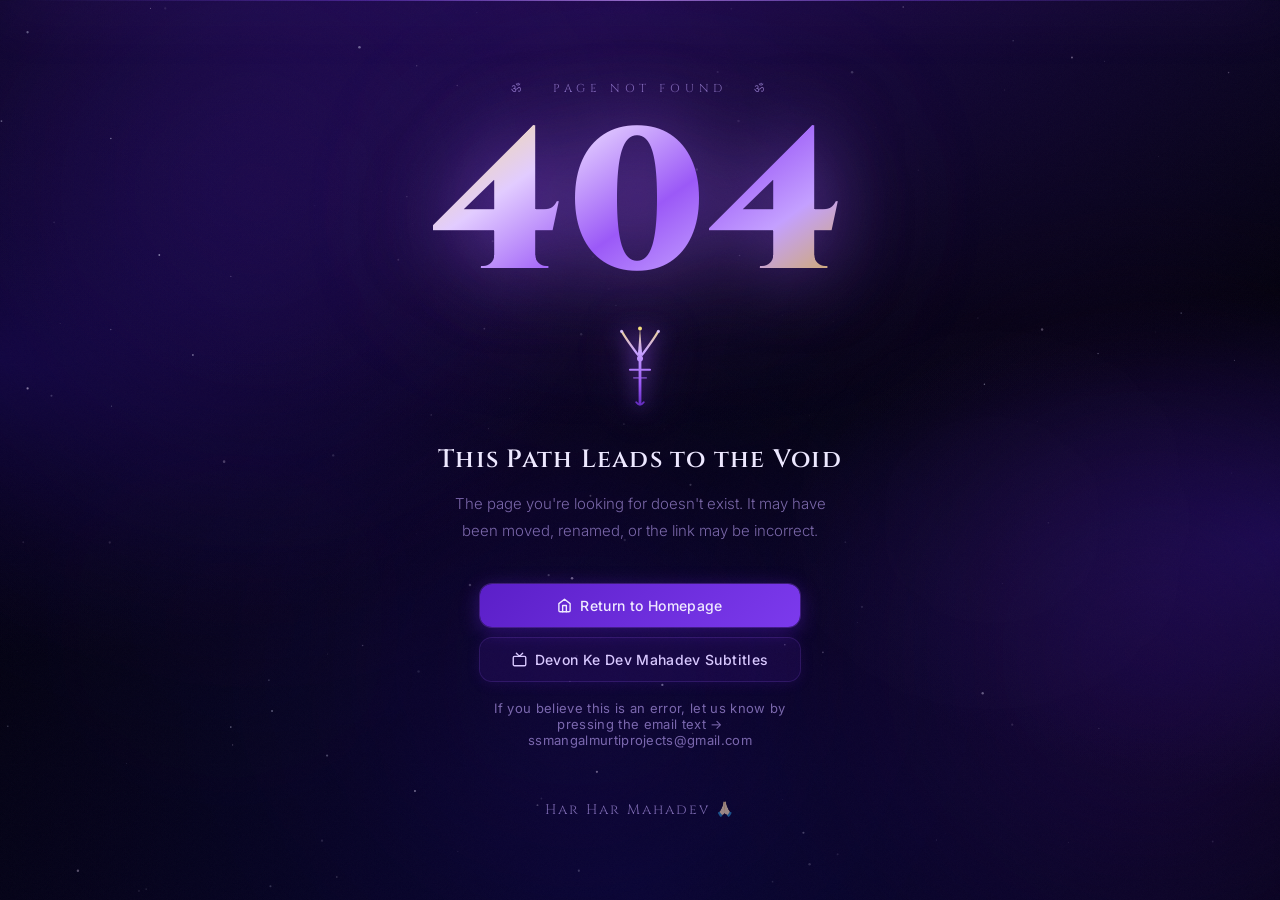
<file: error404.html>
<!DOCTYPE html>
<html lang="en">
<head>
  <meta charset="UTF-8">
  <meta name="viewport" content="width=device-width, initial-scale=1.0">
  <title>404 — Page Not Found · Alaukik Gyan Bhandar</title>
  <meta name="robots" content="noindex">

  <link rel="preconnect" href="https://fonts.googleapis.com">
  <link rel="preconnect" href="https://fonts.gstatic.com" crossorigin>
  <link href="https://fonts.googleapis.com/css2?family=Cinzel:wght@400;600;900&family=Inter:wght@300;400;500&display=swap" rel="stylesheet">

  <style>
    /* ─────────────────────────────────────────
       RESET
    ───────────────────────────────────────── */
    *, *::before, *::after { margin: 0; padding: 0; box-sizing: border-box; }

    /* ─────────────────────────────────────────
       TOKENS  (exact divine_bg palette)
    ───────────────────────────────────────── */
    :root {
      --void:        #02010a;
      --navy-deep:   #06051a;
      --navy:        #0b0a2e;
      --purple-dark: #1a0a42;
      --purple:      #2d0f6b;
      --violet:      #5b1fc8;
      --violet-sat:  #7c3aed;
      --glow:        #9b59f7;
      --gold:        #d4af37;
      --gold-light:  #f5df80;
      --text-main:   #ede8ff;
      --text-muted:  rgba(195, 168, 255, 0.60);
    }

    html, body {
      width: 100%; min-height: 100vh; min-height: 100dvh;
      background: var(--void);
      overflow-x: hidden; overflow-y: auto;
      font-family: 'Inter', system-ui, sans-serif;
      -webkit-font-smoothing: antialiased;
    }

    /* ─────────────────────────────────────────
       BACKGROUND SYSTEM  (verbatim divine_bg)
    ───────────────────────────────────────── */
    .bg-root {
      position: fixed; inset: 0; z-index: 0; overflow: hidden;
    }

    .bg-base {
      position: absolute; inset: 0;
      background:
        radial-gradient(ellipse 120% 80% at 50% 0%,    #1a0845 0%, transparent 60%),
        radial-gradient(ellipse 80%  60% at 0%   40%,  #0d0535 0%, transparent 55%),
        radial-gradient(ellipse 70%  50% at 100% 60%,  #120840 0%, transparent 55%),
        radial-gradient(ellipse 100% 100% at 50% 100%, #080530 0%, transparent 70%),
        linear-gradient(175deg, #06051a 0%, #02010a 40%, #04020f 100%);
    }

    .nebula {
      position: absolute; border-radius: 50%;
      filter: blur(80px); mix-blend-mode: screen;
      will-change: transform, opacity;
    }
    .nebula-1 {
      width: 70vw; height: 70vw; top: -20vw; left: -15vw;
      background: radial-gradient(circle, rgba(88,28,220,.22) 0%, rgba(50,10,140,.10) 50%, transparent 75%);
      animation: nebula-drift-1 28s ease-in-out infinite;
    }
    .nebula-2 {
      width: 60vw; height: 60vw; top: 30vh; right: -20vw;
      background: radial-gradient(circle, rgba(110,20,200,.18) 0%, rgba(60,5,120,.08) 55%, transparent 78%);
      animation: nebula-drift-2 35s ease-in-out infinite;
    }
    .nebula-3 {
      width: 50vw; height: 50vw; bottom: -10vh; left: 20vw;
      background: radial-gradient(circle, rgba(70,10,170,.15) 0%, rgba(30,5,90,.06) 55%, transparent 80%);
      animation: nebula-drift-3 42s ease-in-out infinite;
    }

    .lumi { position: absolute; border-radius: 50%; filter: blur(100px); pointer-events: none; }
    .lumi-1 {
      width: 40vw; height: 25vw; top: 5vh; left: 50%; transform: translateX(-50%);
      background: radial-gradient(ellipse, rgba(255,255,255,.055) 0%, rgba(200,180,255,.02) 50%, transparent 75%);
      animation: lumi-pulse 18s ease-in-out infinite;
    }
    .lumi-2 {
      width: 25vw; height: 18vw; top: 45vh; right: 10vw;
      background: radial-gradient(ellipse, rgba(255,255,255,.04) 0%, transparent 70%);
      animation: lumi-pulse 24s ease-in-out infinite reverse;
    }
    .lumi-3 {
      width: 20vw; height: 15vw; bottom: 20vh; left: 8vw;
      background: radial-gradient(ellipse, rgba(200,160,255,.05) 0%, transparent 70%);
      animation: lumi-pulse 20s ease-in-out infinite 5s;
    }

    .bg-grain {
      position: absolute; inset: 0; opacity: .028; pointer-events: none;
      background-image: url("data:image/svg+xml,%3Csvg viewBox='0 0 512 512' xmlns='http://www.w3.org/2000/svg'%3E%3Cfilter id='n'%3E%3CfeTurbulence type='fractalNoise' baseFrequency='0.75' numOctaves='4' stitchTiles='stitch'/%3E%3C/filter%3E%3Crect width='100%25' height='100%25' filter='url(%23n)'/%3E%3C/svg%3E");
      background-size: 200px 200px;
    }

    .bg-seam {
      position: absolute; top: 0; left: 0; right: 0; height: 1px;
      background: linear-gradient(90deg, transparent 0%, rgba(140,80,255,.4) 30%, rgba(200,150,255,.7) 50%, rgba(140,80,255,.4) 70%, transparent 100%);
      box-shadow: 0 0 60px 8px rgba(160,80,255,.15);
    }

    /* ─────────────────────────────────────────
       STAR CANVAS
    ───────────────────────────────────────── */
    #star-canvas {
      position: fixed; inset: 0; z-index: 1; pointer-events: none;
    }

    /* ─────────────────────────────────────────
       PAGE SHELL
    ───────────────────────────────────────── */
    .page-404 {
      position: relative; z-index: 2;
      min-height: 100vh; min-height: 100dvh; width: 100%;
      display: flex; align-items: center; justify-content: center;
      padding: 40px 24px;
    }

    /* ─────────────────────────────────────────
       CONTENT BLOCK
    ───────────────────────────────────────── */
    .c-wrap {
      display: flex; flex-direction: column; align-items: center;
      text-align: center; max-width: 600px; width: 100%;
      opacity: 0; transform: translateY(30px);
      transition:
        opacity  .9s cubic-bezier(.16, 1, .3, 1),
        transform .9s cubic-bezier(.16, 1, .3, 1);
    }
    .c-wrap.visible { opacity: 1; transform: translateY(0); }

    /* ─────────────────────────────────────────
       EYEBROW
    ───────────────────────────────────────── */
    .eyebrow {
      font-family: 'Cinzel', serif;
      font-size: clamp(9px, 1.5vw, 11.5px);
      font-weight: 400;
      letter-spacing: .42em;
      text-transform: uppercase;
      color: var(--text-muted);
      margin-bottom: 22px;
    }

    /* ─────────────────────────────────────────
       404 NUMBER  — signature element
    ───────────────────────────────────────── */
    .num404 {
      font-family: 'Cinzel', serif;
      font-size: clamp(88px, 20vw, 200px);
      font-weight: 900;
      line-height: .9;
      letter-spacing: .03em;
      /* Gold → violet gradient fill */
      background: linear-gradient(145deg,
        #f5df80 0%,
        #e2ccff 26%,
        #9b59f7 52%,
        #c4a0ff 74%,
        #d4af37 100%
      );
      -webkit-background-clip: text;
      background-clip: text;
      -webkit-text-fill-color: transparent;
      color: transparent;
      filter:
        drop-shadow(0 0 38px rgba(155, 89, 247, .50))
        drop-shadow(0 0 76px rgba(155, 89, 247, .20));
      animation: num-breathe 5.5s ease-in-out infinite;
      user-select: none;
      margin-bottom: 4px;
    }

    /* ─────────────────────────────────────────
       TRISHUL DIVIDER
    ───────────────────────────────────────── */
    .trishul-wrap {
      margin: 24px 0 28px;
      animation: trishul-pulse 4.5s ease-in-out infinite;
    }
    .trishul-wrap svg {
      width: clamp(30px, 5.2vw, 50px); height: auto;
      filter:
        drop-shadow(0 0 10px rgba(155, 89, 247, .95))
        drop-shadow(0 0 24px rgba(155, 89, 247, .38));
    }

    /* ─────────────────────────────────────────
       HEADING
    ───────────────────────────────────────── */
    .h-main {
      font-family: 'Cinzel', serif;
      font-size: clamp(16px, 2.8vw, 25px);
      font-weight: 600;
      letter-spacing: .05em;
      color: var(--text-main);
      line-height: 1.35;
      margin-bottom: 14px;
    }

    /* ─────────────────────────────────────────
       SUBTEXT
    ───────────────────────────────────────── */
    .sub {
      font-size: clamp(13px, 1.65vw, 15px);
      font-weight: 300;
      color: var(--text-muted);
      line-height: 1.8;
      max-width: 390px;
      margin-bottom: 40px;
    }

    /* ─────────────────────────────────────────
       ACTION BUTTONS
    ───────────────────────────────────────── */
    .actions {
      display: flex; flex-direction: column; gap: 11px;
      width: 100%; max-width: 320px;
      margin-bottom: 44px;
    }

    /* Shared base */
    .btn {
      display: inline-flex; align-items: center; justify-content: center; gap: 8px;
      padding: 13px 22px; border-radius: 12px;
      font-family: 'Inter', sans-serif;
      font-size: 14px; font-weight: 500;
      text-decoration: none; cursor: pointer;
      letter-spacing: .025em;
      transition:
        transform  .20s cubic-bezier(.34, 1.56, .64, 1),
        box-shadow .22s ease,
        background .22s ease,
        color      .22s ease;
    }
    .btn:hover  { transform: translateY(-2px) scale(1.025); }
    .btn:active { transform: translateY(0)    scale(.975); }

    /* Primary — solid violet */
    .btn-primary {
      background: linear-gradient(135deg, var(--violet) 0%, var(--violet-sat) 100%);
      color: #f0eaff;
      box-shadow: 0 4px 20px rgba(91, 31, 200, .48), 0 0 0 1px rgba(155, 89, 247, .32);
    }
    .btn-primary:hover {
      box-shadow: 0 8px 30px rgba(91, 31, 200, .64), 0 0 0 1px rgba(155, 89, 247, .52);
    }

    /* Secondary — glass */
    .btn-secondary {
      background: rgba(91, 31, 200, .14);
      color: #d8c8ff;
      box-shadow: 0 2px 14px rgba(91, 31, 200, .18), 0 0 0 1px rgba(155, 89, 247, .22);
    }
    .btn-secondary:hover {
      background: rgba(91, 31, 200, .26);
      box-shadow: 0 6px 22px rgba(91, 31, 200, .36), 0 0 0 1px rgba(155, 89, 247, .42);
    }

    /* Ghost — text link */
    .btn-ghost {
      background: transparent;
      color: var(--text-muted);
      font-size: 13px; font-weight: 400;
      padding: 8px 14px;
      box-shadow: none;
    }
    .btn-ghost:hover  { color: #c4a8ff; transform: none; }
    .btn-ghost:active { transform: none; }

    /* ─────────────────────────────────────────
       SIGNATURE
    ───────────────────────────────────────── */
    .signature {
      font-family: 'Cinzel', serif;
      font-size: clamp(12px, 1.7vw, 14px);
      font-weight: 400;
      letter-spacing: .14em;
      color: var(--text-muted);
    }

    /* ─────────────────────────────────────────
       KEYFRAMES
    ───────────────────────────────────────── */
    @keyframes nebula-drift-1 {
      0%   { transform: translate(0, 0)       scale(1);    }
      33%  { transform: translate(4vw, 3vh)   scale(1.05); }
      66%  { transform: translate(-2vw, 5vh)  scale(.97);  }
      100% { transform: translate(0, 0)       scale(1);    }
    }
    @keyframes nebula-drift-2 {
      0%   { transform: translate(0, 0)        scale(1);    }
      40%  { transform: translate(-5vw, -4vh)  scale(1.06); }
      70%  { transform: translate(3vw, 2vh)    scale(.96);  }
      100% { transform: translate(0, 0)        scale(1);    }
    }
    @keyframes nebula-drift-3 {
      0%   { transform: translate(0, 0)       scale(1);    }
      30%  { transform: translate(3vw, -3vh)  scale(1.04); }
      60%  { transform: translate(-4vw, 4vh)  scale(1.02); }
      100% { transform: translate(0, 0)       scale(1);    }
    }
    @keyframes lumi-pulse {
      0%, 100% { opacity: .7; }
      50%       { opacity: 1;  }
    }
    @keyframes num-breathe {
      0%, 100% {
        filter:
          drop-shadow(0 0 38px rgba(155, 89, 247, .50))
          drop-shadow(0 0 76px rgba(155, 89, 247, .20));
      }
      50% {
        filter:
          drop-shadow(0 0 58px rgba(155, 89, 247, .70))
          drop-shadow(0 0 100px rgba(155, 89, 247, .30))
          drop-shadow(0 0 20px rgba(212, 175, 55, .22));
      }
    }
    @keyframes trishul-pulse {
      0%, 100% { opacity: .88; }
      50%       { opacity: 1;   }
    }

    /* ─────────────────────────────────────────
       RESPONSIVE
    ───────────────────────────────────────── */
    @media (max-width: 480px) {
      .actions  { max-width: 100%; }
      .page-404 { padding: 32px 20px; }
    }

    /* ─────────────────────────────────────────
       REDUCED MOTION
    ───────────────────────────────────────── */
    @media (prefers-reduced-motion: reduce) {
      *, *::before, *::after {
        animation-duration: .01ms !important;
        transition-duration: .01ms !important;
      }
      .c-wrap { opacity: 1; transform: none; }
    }
  </style>
</head>
<body>

<!-- ══ BACKGROUND ══ -->
<div class="bg-root">
  <div class="bg-base"></div>
  <div class="nebula nebula-1"></div>
  <div class="nebula nebula-2"></div>
  <div class="nebula nebula-3"></div>
  <div class="lumi lumi-1"></div>
  <div class="lumi lumi-2"></div>
  <div class="lumi lumi-3"></div>
  <div class="bg-grain"></div>
  <div class="bg-seam"></div>
</div>

<!-- ══ STAR FIELD ══ -->
<canvas id="star-canvas" aria-hidden="true"></canvas>

<!-- ══ MAIN ══ -->
<main class="page-404">
  <div class="c-wrap" id="cWrap">

    <p class="eyebrow">ॐ &ensp; Page Not Found &ensp; ॐ</p>

    <h1 class="num404" aria-label="Error 404">404</h1>

    <!-- ══ TRISHUL (Shiva's trident) ══ -->
    <div class="trishul-wrap" aria-hidden="true">
      <svg viewBox="0 0 80 136" fill="none" xmlns="http://www.w3.org/2000/svg">
        <defs>
          <linearGradient id="tg" x1="40" y1="0" x2="40" y2="136" gradientUnits="userSpaceOnUse">
            <stop offset="0%"   stop-color="#f5df80"/>
            <stop offset="30%"  stop-color="#c8a4ff"/>
            <stop offset="68%"  stop-color="#9b59f7"/>
            <stop offset="100%" stop-color="#5520b0"/>
          </linearGradient>
        </defs>

        <!-- Center prong (filled spear) -->
        <path d="M40 4 L36.5 46 L40 52 L43.5 46 Z" fill="url(#tg)"/>

        <!-- Left curved prong -->
        <path d="M36.5 46 C31 38 21 26 11 9"
              stroke="url(#tg)" stroke-width="3.5" stroke-linecap="round"/>

        <!-- Right curved prong -->
        <path d="M43.5 46 C49 38 59 26 69 9"
              stroke="url(#tg)" stroke-width="3.5" stroke-linecap="round"/>

        <!-- Junction knob -->
        <circle cx="40" cy="52" r="4.8" fill="url(#tg)"/>

        <!-- Staff -->
        <line x1="40" y1="56.8" x2="40" y2="124"
              stroke="url(#tg)" stroke-width="4.5" stroke-linecap="round"/>

        <!-- Upper crossbar -->
        <line x1="24" y1="70" x2="56" y2="70"
              stroke="url(#tg)" stroke-width="3.5" stroke-linecap="round"/>

        <!-- Lower decorative bar -->
        <line x1="30" y1="83" x2="50" y2="83"
              stroke="url(#tg)" stroke-width="2.5" stroke-linecap="round" opacity=".58"/>

        <!-- Base cap -->
        <path d="M34 122 Q40 130 46 122"
              stroke="url(#tg)" stroke-width="3" stroke-linecap="round" fill="none"/>

        <!-- Prong tip dots -->
        <circle cx="40"  cy="4"   r="3.2" fill="#f5df80"/>
        <circle cx="10.5" cy="8.5" r="2.5" fill="#d8c0ff" opacity=".9"/>
        <circle cx="69.5" cy="8.5" r="2.5" fill="#d8c0ff" opacity=".9"/>
      </svg>
    </div>
    <!-- ══ /TRISHUL ══ -->

    <h2 class="h-main">This Path Leads to the Void</h2>

    <p class="sub">
      The page you're looking for doesn't exist. It may have been moved,
      renamed, or the link may be incorrect.
    </p>

    <nav class="actions" aria-label="Recovery options">

      <a href="https://alaukikgyanbhandar.pages.dev" class="btn btn-primary">
        <svg width="15" height="15" viewBox="0 0 24 24" fill="none"
             stroke="currentColor" stroke-width="2.2"
             stroke-linecap="round" stroke-linejoin="round" aria-hidden="true">
          <path d="M3 9l9-7 9 7v11a2 2 0 0 1-2 2H5a2 2 0 0 1-2-2z"/>
          <polyline points="9 22 9 12 15 12 15 22"/>
        </svg>
        Return to Homepage
      </a>

      <a href="https://alaukikgyanbhandar.pages.dev/epsdkdmsubtitles.html" class="btn btn-secondary">
        <svg width="15" height="15" viewBox="0 0 24 24" fill="none"
             stroke="currentColor" stroke-width="2.2"
             stroke-linecap="round" stroke-linejoin="round" aria-hidden="true">
          <rect x="2" y="7" width="20" height="15" rx="2"/>
          <polyline points="17 2 12 7 7 2"/>
        </svg>
        Devon Ke Dev Mahadev Subtitles
      </a>

      <!-- TODO: replace href with your actual contact email / page -->
      <a href="mailto:ssmangalmurtiprojects@gmail.com" class="btn btn-ghost">
        If you believe this is an error, let us know by pressing the email text → ssmangalmurtiprojects@gmail.com
      </a>

    </nav>

    <p class="signature">Har Har Mahadev 🙏🏻</p>

  </div>
</main>

<script>
/* ── ENTRANCE ANIMATION ── */
(function () {
  requestAnimationFrame(function () {
    requestAnimationFrame(function () {
      document.getElementById('cWrap').classList.add('visible');
    });
  });
}());

/* ── STAR FIELD ── */
(function () {
  var canvas = document.getElementById('star-canvas');
  var ctx    = canvas.getContext('2d');
  var stars  = [];
  var COUNT  = 160;

  function resize() {
    canvas.width  = window.innerWidth;
    canvas.height = window.innerHeight;
  }
  resize();
  window.addEventListener('resize', resize, { passive: true });

  /* Build star list once (color stored per star — no per-frame random) */
  for (var i = 0; i < COUNT; i++) {
    var h = 228 + Math.random() * 52;           /* blue–violet hue range */
    stars.push({
      x:     Math.random(),
      y:     Math.random(),
      r:     Math.random() * 1.1 + 0.2,
      baseA: Math.random() * 0.50 + 0.10,
      speed: Math.random() * 0.008 + 0.003,
      phase: Math.random() * Math.PI * 2,
      color: 'hsl(' + Math.round(h) + ',55%,90%)',
    });
  }

  var t = 0;
  function draw() {
    ctx.clearRect(0, 0, canvas.width, canvas.height);
    t++;
    for (var j = 0; j < stars.length; j++) {
      var s = stars[j];
      var a = s.baseA * (0.42 + 0.58 * Math.sin(t * s.speed + s.phase));
      ctx.globalAlpha = a;
      ctx.fillStyle   = s.color;
      ctx.beginPath();
      ctx.arc(s.x * canvas.width, s.y * canvas.height, s.r, 0, Math.PI * 2);
      ctx.fill();
    }
    ctx.globalAlpha = 1;
    requestAnimationFrame(draw);
  }
  draw();
}());
</script>

</body>
</html>
</file>
